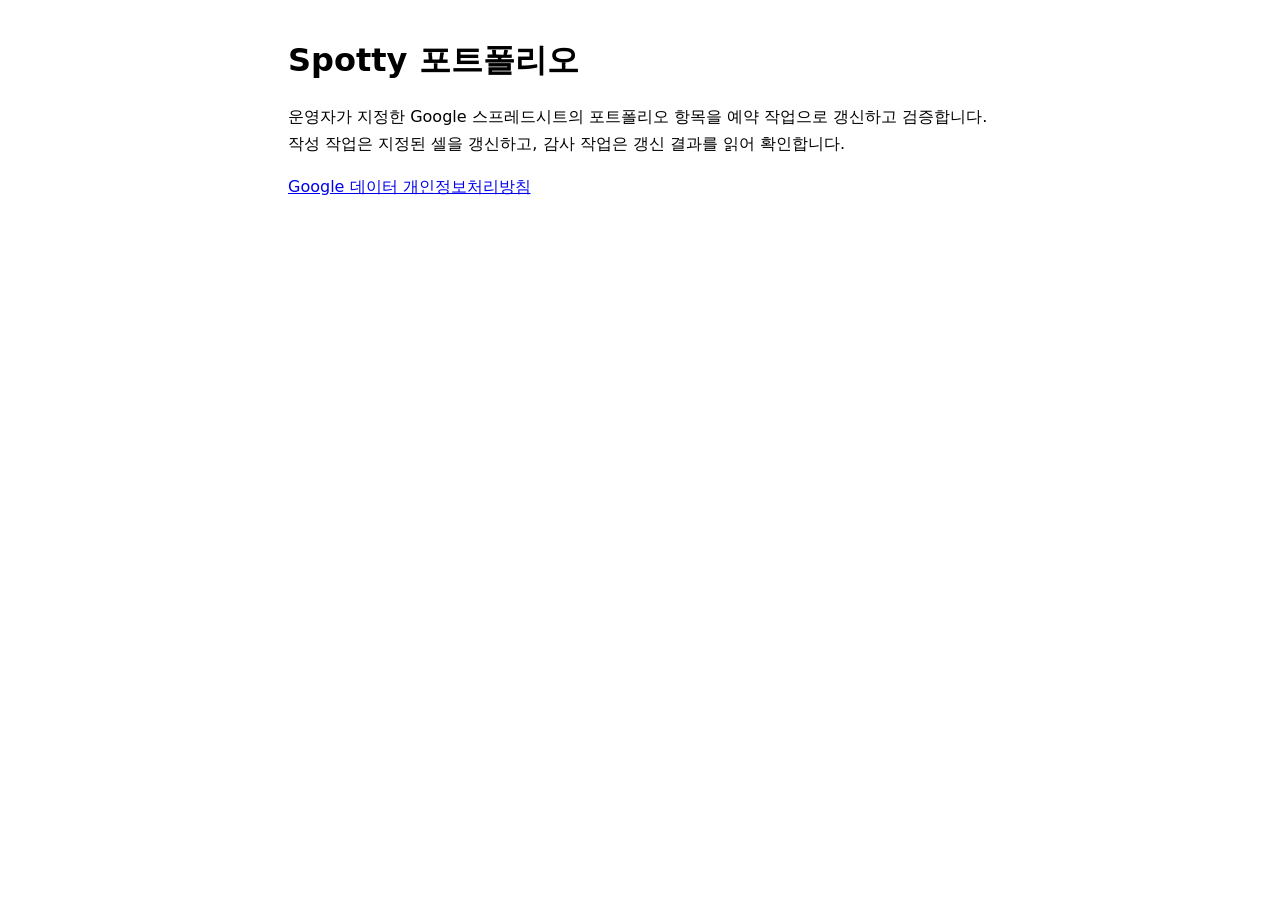
<file: index.html>
<!doctype html>
<html lang="ko">
<head>
<meta charset="utf-8">
<meta name="viewport" content="width=device-width, initial-scale=1">
<title>Spotty 포트폴리오</title>
<link rel="stylesheet" href="style.css">
</head>
<body>
<main>
<h1>Spotty 포트폴리오</h1>
<p>운영자가 지정한 Google 스프레드시트의 포트폴리오 항목을 예약 작업으로 갱신하고 검증합니다. 작성 작업은 지정된 셀을 갱신하고, 감사 작업은 갱신 결과를 읽어 확인합니다.</p>
<p><a href="privacy.html">Google 데이터 개인정보처리방침</a></p>
</main>
</body>
</html>
</file>
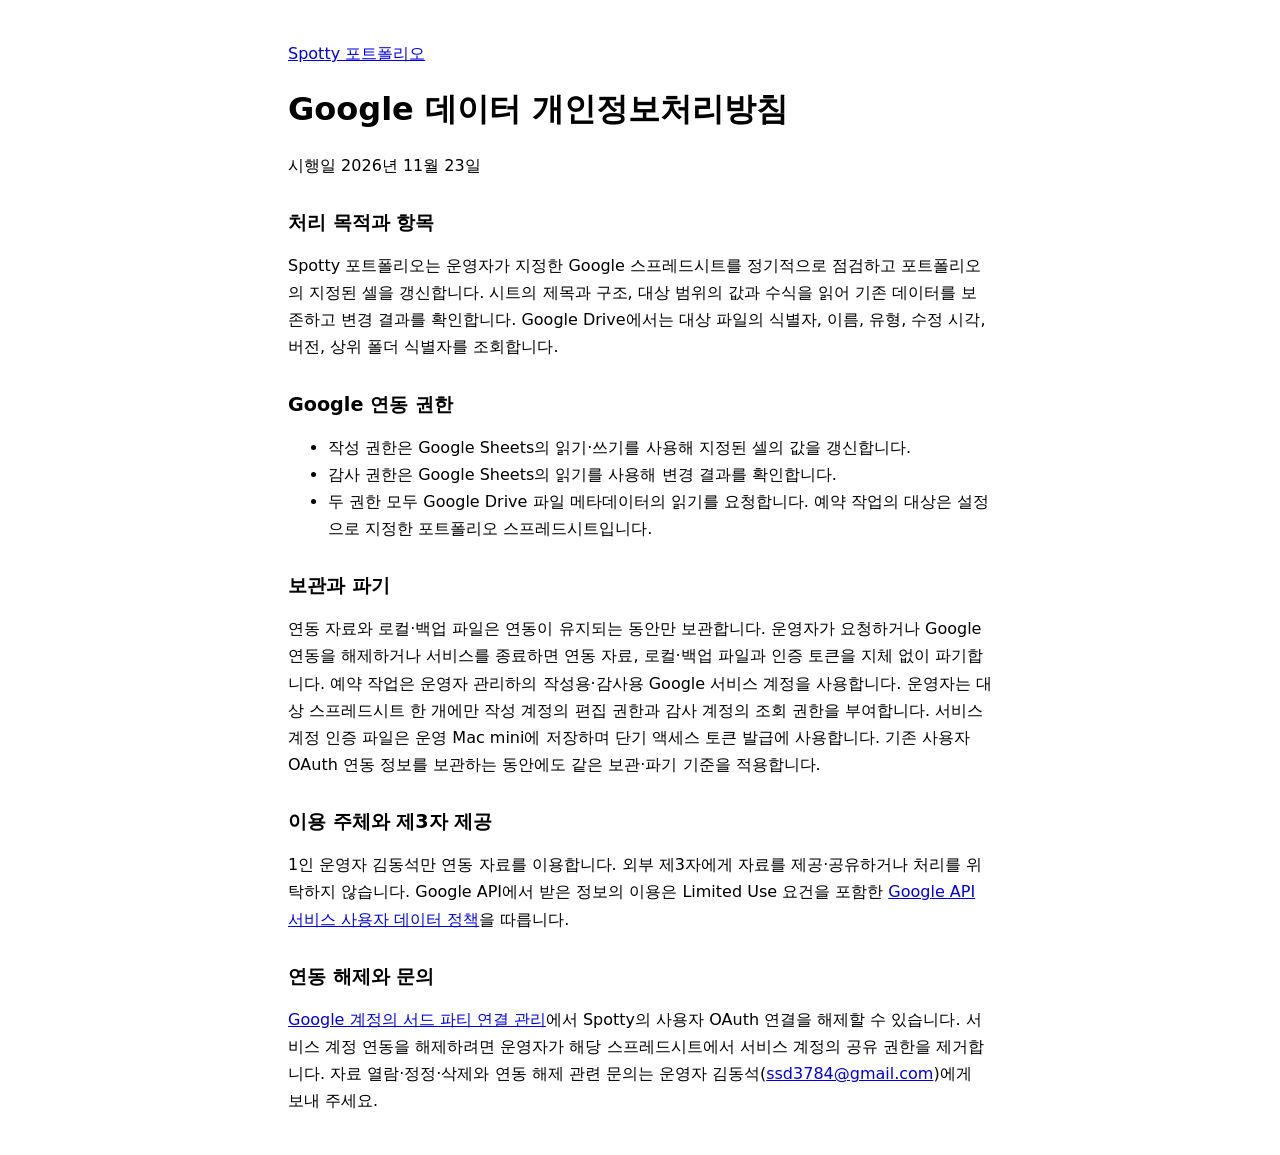
<file: privacy.html>
<!doctype html>
<html lang="ko">
<head>
<meta charset="utf-8">
<meta name="viewport" content="width=device-width, initial-scale=1">
<title>개인정보처리방침 · Spotty 포트폴리오</title>
<meta name="description" content="Spotty 포트폴리오의 Google 데이터 접근, 이용, 보관, 파기와 연결 해제 방법을 안내합니다.">
<link rel="stylesheet" href="style.css">
</head>
<body>
<main>
<nav><a href="./">Spotty 포트폴리오</a></nav>
<h1>Google 데이터 개인정보처리방침</h1>
<p>시행일 <time datetime="2026-11-23">2026년 11월 23일</time></p>
<h2>처리 목적과 항목</h2>
<p>Spotty 포트폴리오는 운영자가 지정한 Google 스프레드시트를 정기적으로 점검하고 포트폴리오의 지정된 셀을 갱신합니다. 시트의 제목과 구조, 대상 범위의 값과 수식을 읽어 기존 데이터를 보존하고 변경 결과를 확인합니다. Google Drive에서는 대상 파일의 식별자, 이름, 유형, 수정 시각, 버전, 상위 폴더 식별자를 조회합니다.</p>
<h2>Google 연동 권한</h2>
<ul>
<li>작성 권한은 Google Sheets의 읽기·쓰기를 사용해 지정된 셀의 값을 갱신합니다.</li>
<li>감사 권한은 Google Sheets의 읽기를 사용해 변경 결과를 확인합니다.</li>
<li>두 권한 모두 Google Drive 파일 메타데이터의 읽기를 요청합니다. 예약 작업의 대상은 설정으로 지정한 포트폴리오 스프레드시트입니다.</li>
</ul>
<h2>보관과 파기</h2>
<p>연동 자료와 로컬·백업 파일은 연동이 유지되는 동안만 보관합니다. 운영자가 요청하거나 Google 연동을 해제하거나 서비스를 종료하면 연동 자료, 로컬·백업 파일과 인증 토큰을 지체 없이 파기합니다. 예약 작업은 운영자 관리하의 작성용·감사용 Google 서비스 계정을 사용합니다. 운영자는 대상 스프레드시트 한 개에만 작성 계정의 편집 권한과 감사 계정의 조회 권한을 부여합니다. 서비스 계정 인증 파일은 운영 Mac mini에 저장하며 단기 액세스 토큰 발급에 사용합니다. 기존 사용자 OAuth 연동 정보를 보관하는 동안에도 같은 보관·파기 기준을 적용합니다.</p>
<h2>이용 주체와 제3자 제공</h2>
<p>1인 운영자 김동석만 연동 자료를 이용합니다. 외부 제3자에게 자료를 제공·공유하거나 처리를 위탁하지 않습니다. Google API에서 받은 정보의 이용은 Limited Use 요건을 포함한 <a href="https://developers.google.com/terms/api-services-user-data-policy">Google API 서비스 사용자 데이터 정책</a>을 따릅니다.</p>
<h2>연동 해제와 문의</h2>
<p><a href="https://myaccount.google.com/connections">Google 계정의 서드 파티 연결 관리</a>에서 Spotty의 사용자 OAuth 연결을 해제할 수 있습니다. 서비스 계정 연동을 해제하려면 운영자가 해당 스프레드시트에서 서비스 계정의 공유 권한을 제거합니다. 자료 열람·정정·삭제와 연동 해제 관련 문의는 운영자 김동석(<a href="mailto:ssd3784@gmail.com">ssd3784@gmail.com</a>)에게 보내 주세요.</p>
</main>
</body>
</html>
</file>
<file: style.css>
:root {
  color-scheme: light dark;
  font-family: system-ui, -apple-system, sans-serif;
  line-height: 1.7;
}
body { margin: 0; }
main { max-width: 44rem; margin: 2.5rem auto; padding: 0 1.25rem; }
h1, h2 { line-height: 1.3; }
h2 { margin-top: 2rem; font-size: 1.2rem; }
p, li { overflow-wrap: anywhere; }
</file>
